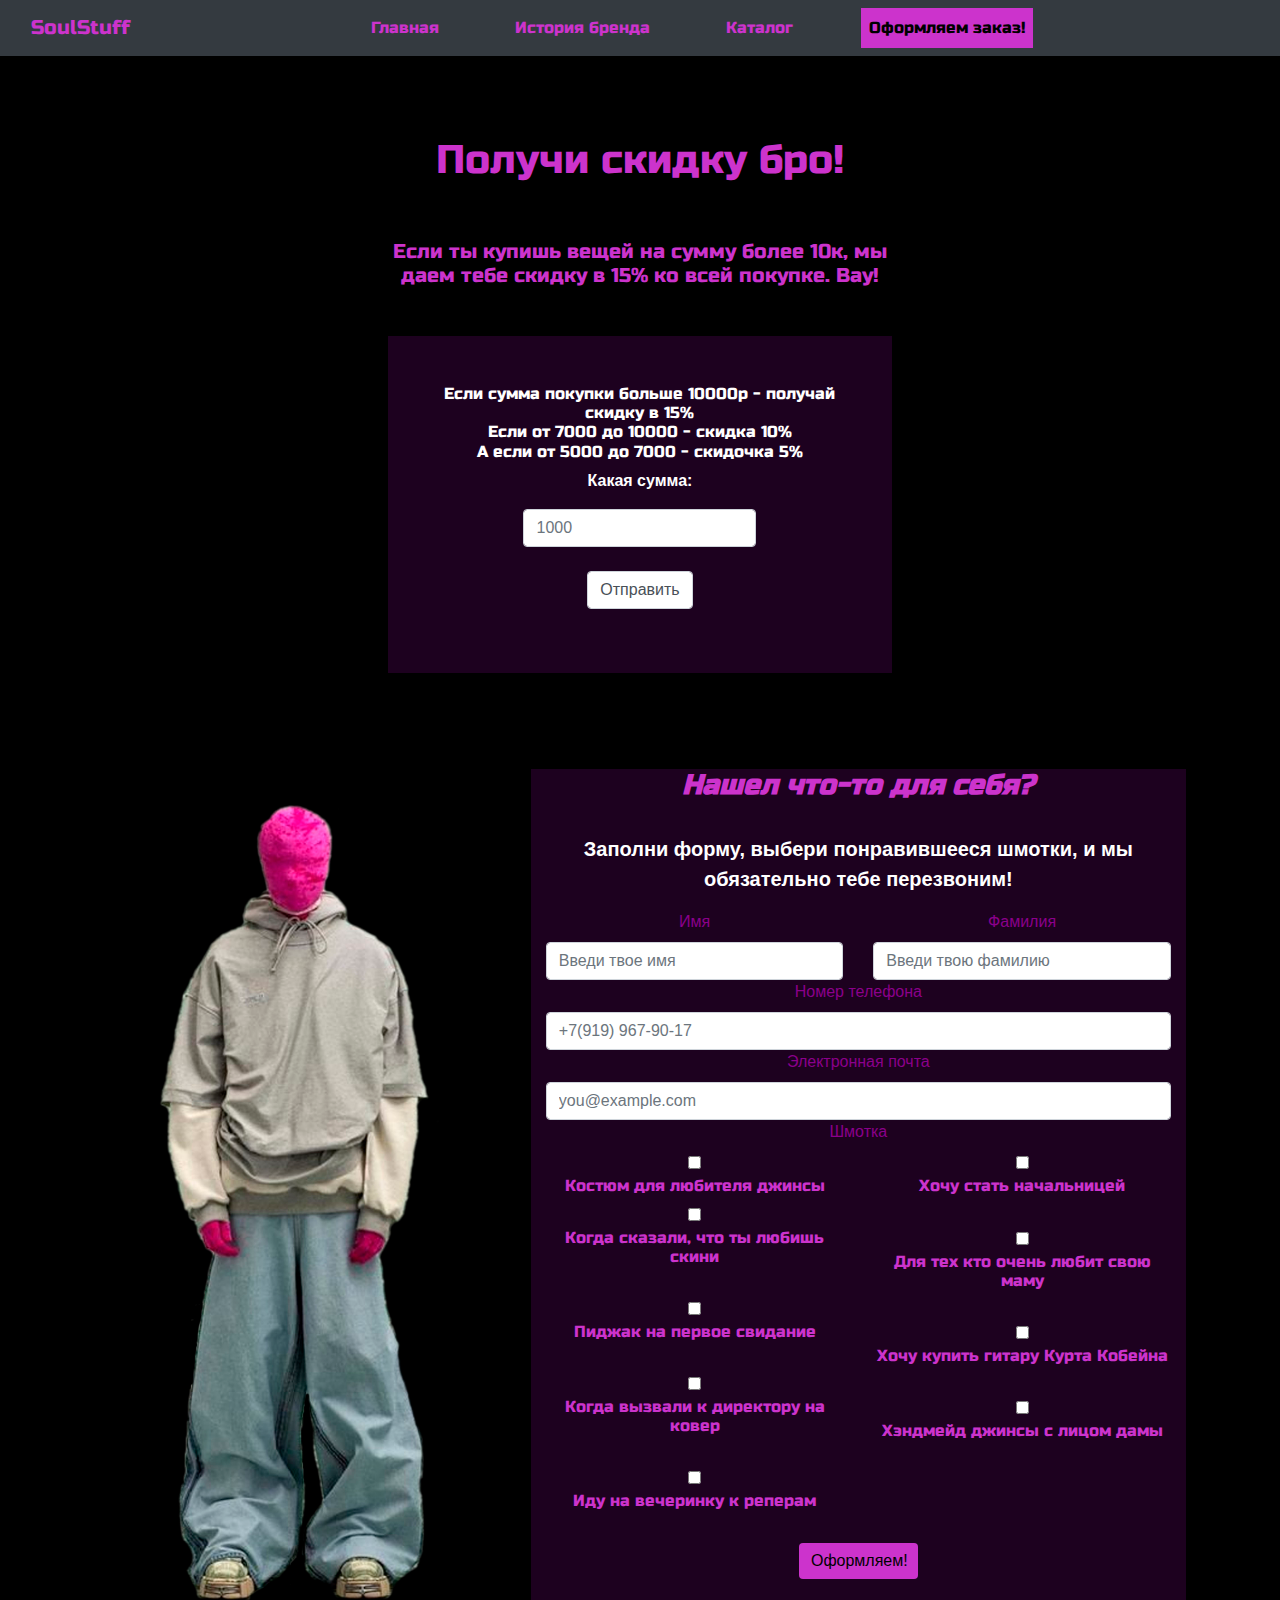
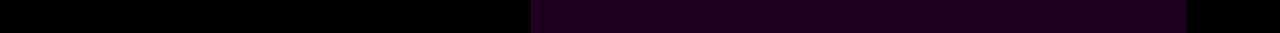
<file: trash.html>
<!DOCTYPE html>
<html lang="en">
<head>
    <meta charset="utf-8">
    <title>Самая крутая одежда мск</title>
    <link rel="stylesheet" type="text/css" href="css/style.css">
    <script src="vendor/js/jquery-3.3.1.slim.min.js" defer></script>
    <script src="vendor/js/popper.min.js" async></script>
    <link rel="stylesheet" href="vendor/css/bootstrap.min.css">
    <script src="vendor/js/bootstrap.min.js" defer></script>
    <link rel="stylesheet" href="css/style.css">
</head>
<body>
    <!-- Главная панель -->
    <header>
        <nav class="navbar navbar-expand-lg bg-dark navbar-fixed-top" >
          <div class="container-fluid">
            <a class="navbar-brand" href="index.html">SoulStuff</a>
            <button class="navbar-toggler" type="button" data-bs-toggle="collapse" data-bs-target="#navbarSupportedContent" aria-controls="navbarSupportedContent" aria-expanded="false" aria-label="Toggle navigation">
              <span class="navbar-toggler-icon"></span>
            </button>
            <div class="mx-auto" >
            <div class="collapse navbar-collapse" id="navbarSupportedContent">
              <ul class="navbar-nav me-auto mb-2 mb-lg-0">
  
                <div class="index">
                  <li class="nav-item">
                    <a class="nav-link active" aria-current="page" href="index.html">Главная</a>
                  </li>
                </div>
  
                <div class="his">
                  <li class="nav-item">
                    <a class="nav-link" href="history.html">История бренда</a>
                  </li>
                </div>
                <div class="cat">
                  <li class="nav-item">
                    <a class="nav-link" href="catalogue.html">Каталог</a>
                  </li>
                </div>
                <div class="trash">
                    <li class="nav-item">
                      <a class="nav-link" href="trash.html" style="color: black; background: #cc33cc" >Оформляем заказ!</a>
                    </li>
                  </div>
  
              </ul>
            </div>
            </div>
          </div>
        </nav>
      </header>

      <div class="conteiner text-center">
        <div class="forma">
            <h1 id="sale">Получи скидку бро!</h1>
        </div>
        <section class="py-5 container col-5" style="flex-direction: column;">
            <h6 class="lead fw-lighter text-center">Если ты купишь вещей на сумму более 10к, мы даем тебе скидку в 15% ко всей покупке. Вау!</h6>
            <div class="col my-5 p-5 text-center" style="background-color: rgba(39, 2, 42, 0.75)">
              <h6 style="color: rgb(255, 255, 255);">Если сумма покупки больше 10000р - получай скидку в 15%<br> Если от 7000 до 10000 - скидка 10%<br> А если от 5000 до 7000 - скидочка 5%</h6>
              <form action="http://185.182.111.214:7628/cgi-bin/form_action.py" id="UserEnter" name="UserEnter" target="_blank" class="d-flex flex-column align-items-center">
                <input name="formulation" type="hidden">
                <label style="color: rgb(255, 255, 255);"><b>Какая сумма: </b><input id="price" name="price"  type="number" placeholder=1000 class="form-control my-3"></label>
                <input name="result" type="hidden">
                <label><input id="send" type="button" value="Отправить" class="form-control"></label></li>
              </form>
              <h6 id="result" style="color:rgb(255, 255, 255);" class="my-2"></h6>
              <script src="main.js"></script>
            </div>
          </section>




            <div class="conteiner text-center">
                <div class="row justify-content-start">
                    <div class="col-5">
                    <img src="img/end.jpg" width="600px" class="shadow">
                    </div>
                    <div style="background-color: rgba(39, 2, 42, 0.75); color: white;" class="col-6">
                        <h3><b><em>Нашел что-то для себя?</em></b></h3><br>
                    
                        <p style="font-size: 20px;"><b>Заполни форму, выбери понравившееся шмотки, и мы обязательно тебе перезвоним!</b></p>
                        <form action="http://185.182.111.214:7628/cgi-bin/form_action.py" method='get' target='_self' class="d-flex justify-content-start">
                            <div class="row g-3">
                                <div class="col-sm-6">
                                    <label for="firstName" class="form-label">Имя</label>
                                    <input type="text" class="form-control" name="firstName" placeholder="Введи твое имя">
                                </div>
                    
                                <div class="col-sm-6">
                                    <label for="firstName" class="form-label">Фамилия</label>
                                    <input type="text" class="form-control" name="lastName" placeholder="Введи твою фамилию">
                                </div>
                    
                                <div class="col-12">
                                    <label for="telephone" class="form-label">Номер телефона</label>
                                    <input type="tel" class="form-control" name="phone_number" placeholder="+7(919) 967-90-17" required="">
                                </div>
                    
                                <div class="col-12">
                                    <label for="email" class="form-label">Электронная почта</label>
                                    <input type="email" class="form-control" name="email" placeholder="you@example.com">
                                </div>

                                <div class="col-12">
                                    <label for="email" class="form-label">Шмотка</label>
                                </div>
                

                                <div class="col-sm-6">
                                    <input type="checkbox" name="gender" value="male" > <h6>Костюм для любителя джинсы </h6>
                                    <input type="checkbox" name="gender" value="male" > <h6>Когда сказали, что ты любишь скини</h6><br>                        
                                    <input type="checkbox" name="gender" value="male" > <h6>Пиджак на первое свидание</h6><br>
                                    <input type="checkbox" name="gender" value="male" > <h6>Когда вызвали к директору на ковер</h6><br>
                                    <input type="checkbox" name="gender" value="male" > <h6>Иду на вечеринку к реперам</h6><br>
                                </div>   
                    
                                <div class="col-sm-6">                        
                                    <input type="checkbox" name="gender" value="male" ><h6>Хочу стать начальницей</h6> <br>                        
                                    <input type="checkbox" name="gender" value="male" > <h6>Для тех кто очень любит свою маму</h6><br>
                                    <input type="checkbox" name="gender" value="male" > <h6>Хочу купить гитару Курта Кобейна</h6><br>
                                    <input type="checkbox" name="gender" value="male" > <h6>Хэндмейд джинсы с лицом дамы</h6><br>                        
                                </div>
                            <div class="col-12">
                                <button type="submit" class="btn btn-primary" >Оформляем!</button>
                            </div>
                            </div>
                            
                        </form>
                    </div>
                </div>
            </div>




</body>
</html>
</file>
<file: css/style.css>
@import url('https://fonts.googleapis.com/css2?family=Russo+One&display=swap');

body {
    background-color: black;

}

h1, h2, h3, h4, h5, h6 {
    color: #cc33cc;
    font-family: Russo One;

}

header {
    background-color: #cc33cc;
    font-family: Russo One; 
}

a {
    color: #cc33cc;
}
a:hover, a:focus {
    color: black;
    background-color: #cc33cc;
}


.nav-link {
    margin-right: 30px;
    margin-left: 30px;
}

.card-title {
    padding-bottom: 10px;
}

.card {
    margin-top: 40px;
}


.comand {
    padding-top: 200px;
}

.comand1 h4 {
    background-color: #cc33cc;
    color: black;
}

.news {
    padding-bottom: 70px;
    padding-top: 200px;
}

.news1 h5{
    background-color: #cc33cc;
    color: black;
}

.magaz {
    padding-top: 200px;
    padding-bottom: 50px;
}

table {
    width: 1000px;
    margin-top: 40px;
    margin-bottom: 100px;
    border: 3px solid #cc33cc;
    color: #cc33cc;
    height: 600px;
    text-align: center;
 }

 tr {
    border: 1px solid #cc33cc;
 }

 td {
    border: 1px solid #cc33cc;
 }

 
.butty {
    padding-top: 30px;
}

.btn {
    color: black;
    background-color: #cc33cc;
    border: none;
    padding-right: 10px;
}

.btn:hover, .btn:focus, .btn:active {
    background-color: darkmagenta;
    color: aliceblue;
}

.btn:active {
    background-color: darkmagenta;
    color: aliceblue;
    box-shadow: none;
}

.hs h1{
    margin-top: 70px;
    color:green;
}

.hs h3{
    margin-bottom: 40px;
}


table a:hover{
    background-color: black;
}

.hs1 h4{
    margin-top: 80px;
    margin-bottom: 40px;
}

li {
    color:green;
}

.image1 {
    padding-right: 100px;

}

.image1 img{
    border: 5px solid green;
}

.image2 img{
    border: 5px solid green;
}

label {
    color:darkmagenta;
}

.forma h1{
    margin-top: 80px;
}

.col-12 button{
    margin-bottom: 50px;
}
</file>
